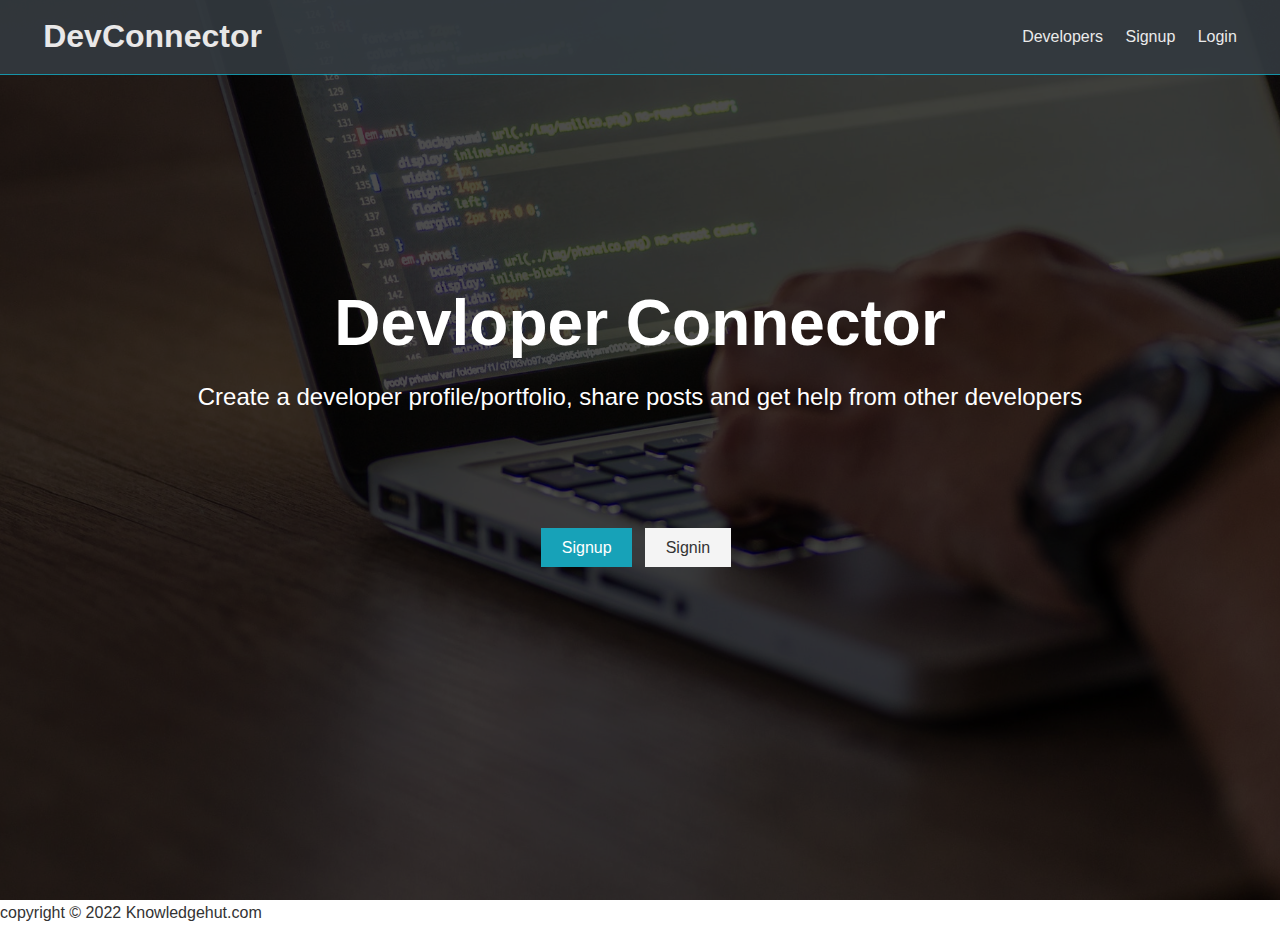
<file: resources/html/index.html>
<!DOCTYPE html>
<html>
    <head>
        <meta charset="utf-8" />
        <link rel="stylesheet" href="../css/styles.css" />
        <link rel="stylesheet" href="https://use.fontawesome.com/releases/v5.8.1/css/all.css"
        integrity="sha384-50oBUHEmvpQ+1lW4y57PTFmhCaXp0ML5d60M1M7uH2+nqUivzIebhndOJK28anvf"
        crossorigin="anonymous"
        />
        <title>Welcome to DevConnectoqr</title>
    </head>
    <body>
        <nav class="navbar bg-dark">
            <h1>
              <a href="index.html"><i class="fas fa-code"></i> DevConnector</a>
            </h1>
            <ul>
              <li><a href="profiles.html">Developers</a></li>
              <li><a href="signup.html">Signup</a></li>
              <li><a href="login.html">Login</a></li>
            </ul>
          </nav>
        <section class="landing">
            <div class="dark-overlay">
                <div class="landing-inner">
                <h1 class="x-large">Devloper Connector</h1>
                <p class="lead">
                    Create a developer profile/portfolio, share posts and get help from other developers
                </p>
                <div class="container">
                    <a class='btn btn-primary' href="signup.html">Signup</a>
                    <a class='btn btn-light' href="signin.html">Signin</a>
                </div>
            </div>
            </div>
        </section>
        <footer>copyright &copy; 2022 Knowledgehut.com</footer>
    </body>
</html>
</file>
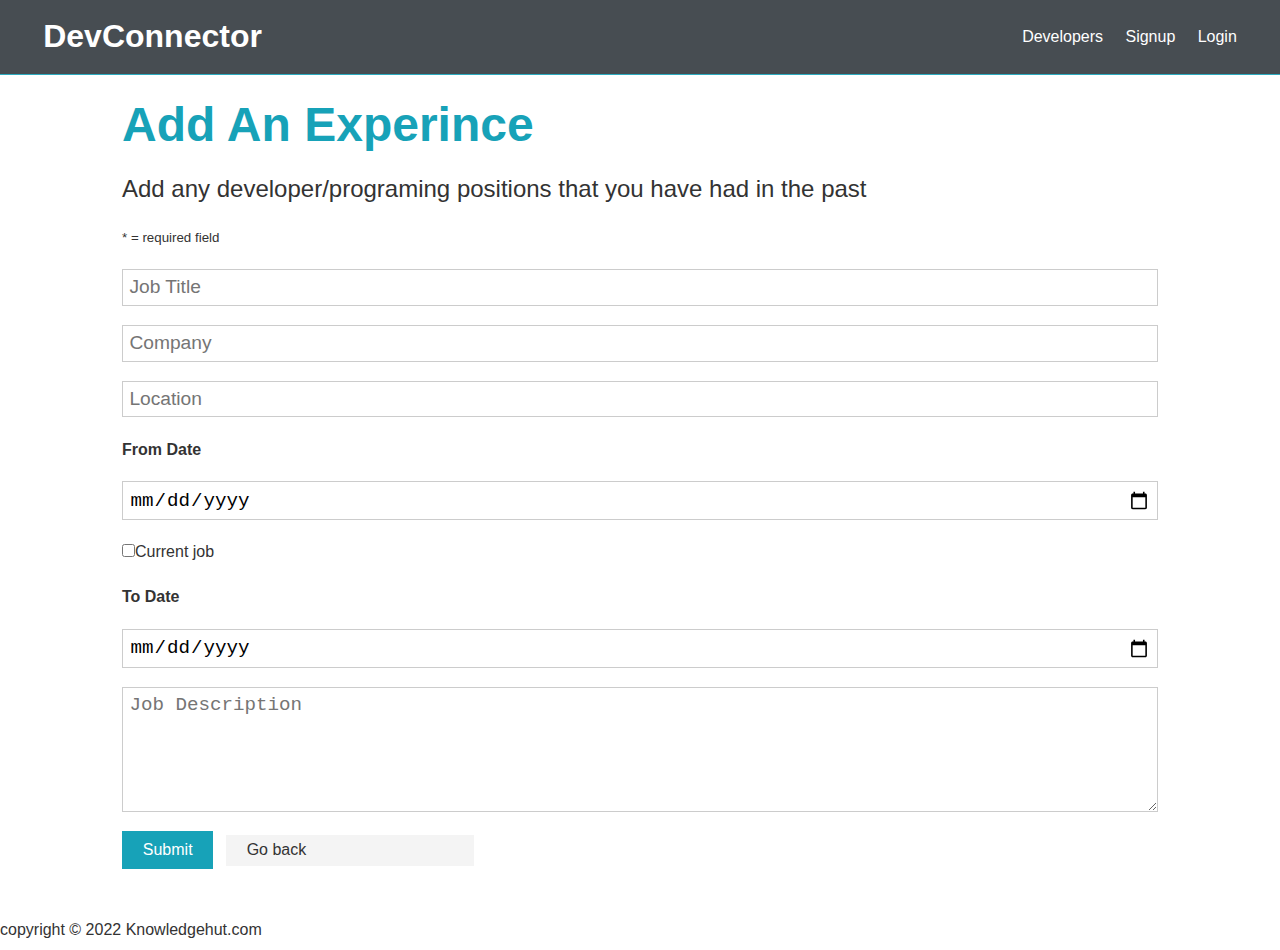
<file: resources/html/add-exprience.html>
<!DOCTYPE html>
<html>
    <head>
        <meta charset="utf-8" />
        <link rel="stylesheet" href="../css/styles.css" />
        <link rel="stylesheet" href="https://use.fontawesome.com/releases/v5.8.1/css/all.css"
        integrity="sha384-50oBUHEmvpQ+1lW4y57PTFmhCaXp0ML5d60M1M7uH2+nqUivzIebhndOJK28anvf"
        crossorigin="anonymous"
        />
        <title>Welcome to DevConnector</title>
    </head>
    <body>
        <nav class="navbar bg-dark">
            <h1>
              <a href="index.html"><i class="fas fa-code"></i> DevConnector</a>
            </h1>
            <ul>
              <li><a href="profiles.html">Developers</a></li>
              <li><a href="signup.html">Signup</a></li>
              <li><a href="login.html">Login</a></li>
            </ul>
        </nav>
        <section class="container">
        <h1 class="large text-primary">Add An Experince</h1>
        <p class="lead"><i class="fas fa-code-branch"></i>Add any developer/programing positions that you have had in the past</p>
        <small class="form-text">* = required field</small>
        <form class="form" action="create-profile.html">
            <div class="form-group">
                <input type="text" name="jobtitle" placeholder="Job Title"> 
            </div>
            <div class="form-group">
                <input type="text" name="company" placeholder="Company">
            </div>
            <div class="form-group">
                <input type="text" name="location" placeholder="Location">
            </div>
            <h4>From Date</h4>
            <div class="form-group">
                <input type="date" name="from date" placeholder="mm/dd/yyyy">
            </div>
            <div class="form-group">
                <input type="checkbox" name="Current Job" >Current job </input>
            </div>
            <h4>To Date</h4>
            <div class="form-group">
                <input type="date" name="from date" placeholder="mm/dd/yyyy">
            </div>
            <div class="form-group">
                <textarea name="text" cols="30" rows="5" placeholder="Job Description" required></textarea>
            </div>
            <div>
                <input type="submit" class="btn btn-primary" value="Submit">
                <input type="goback" class="btn btn-light" value="Go back">
            </div>
        </form>
        </section>
        <footer>copyright &copy; 2022 Knowledgehut.com</footer>
    </body>
</html>
</file>
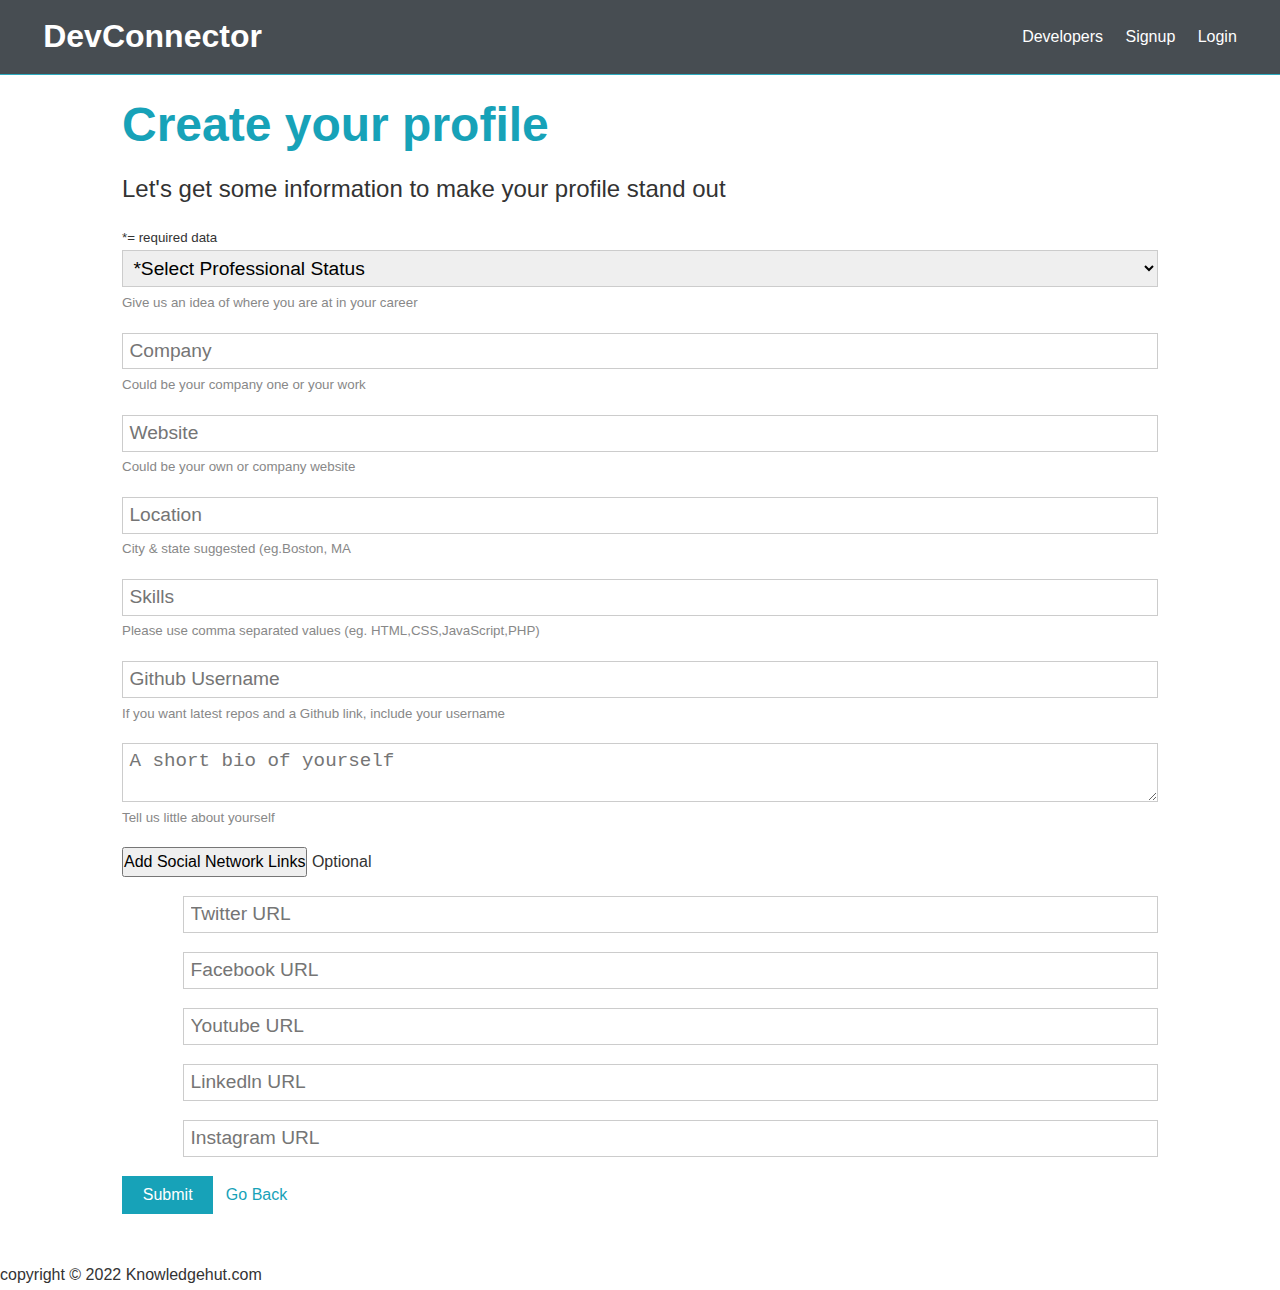
<file: resources/html/create-profile.html>
<!DOCTYPE html>
<html>
    <head>
        <meta charset="utf-8" />
        <link rel="stylesheet" href="../css/styles.css" />
        <link rel="stylesheet" href="https://use.fontawesome.com/releases/v5.8.1/css/all.css"
        integrity="sha384-50oBUHEmvpQ+1lW4y57PTFmhCaXp0ML5d60M1M7uH2+nqUivzIebhndOJK28anvf"
        crossorigin="anonymous"
        />
        <title>Welcome to DevConnector</title>
    </head>
    <body>
        <nav class="navbar bg-dark">
            <h1>
              <a href="index.html"><i class="fas fa-code"></i> DevConnector</a>
            </h1>
            <ul>
              <li><a href="profiles.html">Developers</a></li>
              <li><a href="signup.html">Signup</a></li>
              <li><a href="login.html">Login</a></li>
            </ul>
        </nav>
        
        <section class="container">
            <h1 class="large text-primary">Create your profile</h1>
            <p class="lead"><i class="fas fa-user"></i>Let's get some information to make your profile stand out</p>
            <small class="form-text">*= required data</small>
            <form class="form" action="create-profile.html">
                <div>
                    <select>
                        <option value="0">*Select Professional Status</option>
                        <option value="Developer">Developer</option>
                        <option value="Junior Developer">Junior Developer</option>
                        <option value="Senior Developer">Senior Developer</option>
                        <option value="Manager">Manager</option>
                        <option value="Student or Learning">Student or Learning*</option>
                        <option value="Instructor">Instructor or Teacher</option>
                        <option value="Intern">Intern</option>
                        <option value="Other">Other</option>
                    </select>
                    <small class="form-text">Give us an idea of where you are at in your career</small>
                </div>
                <div class="form-group">
                    <input type="text" name="company" placeholder="Company" />
                    <small class="form-text">Could be your company one or your work</small>
                </div>
                <div class="form-group">
                    <input type="text" name="website" placeholder="Website" />
                    <small class="form-text">Could be your own or company website</small>
                </div>
                <div class="form-group">
                    <input type="text" name="location" placeholder="Location" />
                    <small class="form-text">City & state suggested (eg.Boston, MA</small>
                </div>
                <div class="form-group">
                    <input type="text" name="skills" placeholder="Skills" />
                    <small class="form-text">Please use comma separated values (eg. HTML,CSS,JavaScript,PHP)</small>
                </div>
                <div class="form-group">
                    <input type="text" name="github username" placeholder="Github Username" />
                    <small class="form-text">If you want latest repos and a Github link, include your username</small>
                </div>
                <div class="form-group">
                    <textarea
                    name="text"
                    placeholder="A short bio of yourself"
                    cols="30"
                    rols="3"
                    required
                    ></textarea>
                    <small class="form-text">Tell us little about yourself</small>
                </div>
                <div>
                    <button type="button">Add Social Network Links</button>
                    <span>Optional</span>
                </div>
                <div class="social-input form-group">
                    <i class="fab fa-twitter"></i><input type="text" placeholder="Twitter URL" name="twitter" />
                </div>
                <div class="social-input form-group">
                    <i class="fab fa-facebook"></i><input type="text" placeholder="Facebook URL" name="facebook" />
                </div>
                <div class="social-input form-group">
                    <i class="fab fa-youtube"></i><input type="text" placeholder="Youtube URL" name="youtube" />
                </div>
                <div class="social-input form-group">
                    <i class="fab fa-linkedin"></i><input type="text" placeholder="Linkedln URL" name="linkedln" />
                </div>
                <div class="social-input form-group">
                    <i class="fab fa-instagram"></i><input type="text" placeholder="Instagram URL" name="Instagram" />
                </div>
                <div>
                    <input type="submit" class="btn btn-primary"/>
                    <a href="dashboard.html">Go Back</a>
                </div>
            </form>
        </section>
        <footer>copyright &copy; 2022 Knowledgehut.com</footer>
    </body>
</html>
</file>
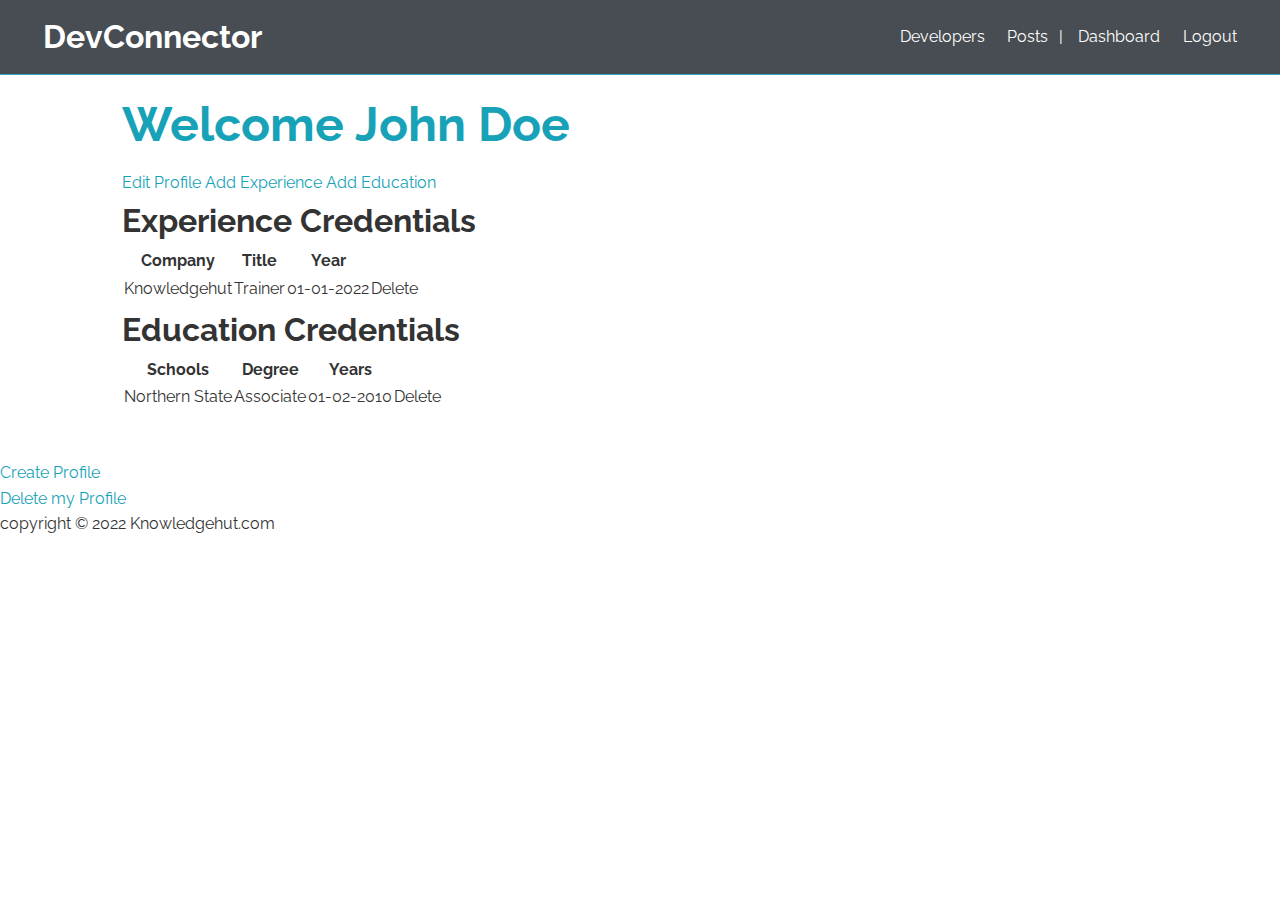
<file: resources/html/dashboard.html>
<!DOCTYPE html>
<html lang="en">
  <head>
    <meta charset="UTF-8" />
    <meta name="viewport" content="width=device-width, initial-scale=1.0" />
    <meta http-equiv="X-UA-Compatible" content="ie=edge" />
    <link
      href="https://fonts.googleapis.com/css?family=Raleway"
      rel="stylesheet"
    />
    <link
      rel="stylesheet"
      href="https://use.fontawesome.com/releases/v5.8.1/css/all.css"
      integrity="sha384-50oBUHEmvpQ+1lW4y57PTFmhCaXp0ML5d60M1M7uH2+nqUivzIebhndOJK28anvf"
      crossorigin="anonymous"
    />

    <link rel="stylesheet" href="..//css/styles.css" />
    <title>Welcome To The Developer Connector</title>
  </head>
  <body>
    <nav class="navbar bg-dark">
      <h1>
        <a href="index.html"><i class="fas fa-code"></i> DevConnector</a>
      </h1>
      <ul>
        <li><a href="profiles.html">Developers</a></li>
        <li><a href="posts.html">Posts</a></li>
        <li>
          |
          <a href="dashboard.html" title="Dashboard"
            ><i class="fas fa-user"></i>
            <span class="hide-sm">Dashboard</span></a
          >
        </li>
        <li>
          <a href="login.html" title="Logout">
            <i class="fas fa-sign-out-alt"></i>
            <span class="hide-sm">Logout</span></a
          >
        </li>
      </ul>
    </nav>

    <section class="container">
      <h1 class="large text-primary">Welcome John Doe</h1>
      <div>
        <a>Edit Profile</a>
        <a>Add Experience</a>
        <a>Add Education</a>
      </div>
      <h1>Experience Credentials</h1>
      <table>
        <thead>
          <tr>
            <th>Company</th>
            <th>Title</th>
            <th>Year</th>
            <th></th>
          </tr>
        </thead>
        <tr>
          <td>Knowledgehut</td>
          <td>Trainer</td>
          <td>01-01-2022</td>
          <td>Delete</td>
        </tr>
      </table>

      <h1>Education Credentials</h1>
      <table>
        <thead>
          <tr>
            <th>Schools</th>
            <th>Degree</th>
            <th>Years</th>
            <th></th>
          </tr>
        </thead>
        <tr>
          <td>Northern State</td>
          <td>Associate</td>
          <td>01-02-2010</td>
          <td>Delete</td>
        </tr>
      </table>
    </section>
    <section><a>Create Profile</a></section>
    <section><a>Delete my Profile</a></section>
    <footer>copyright &copy; 2022 Knowledgehut.com</footer>
  </body>
</html>
</file>
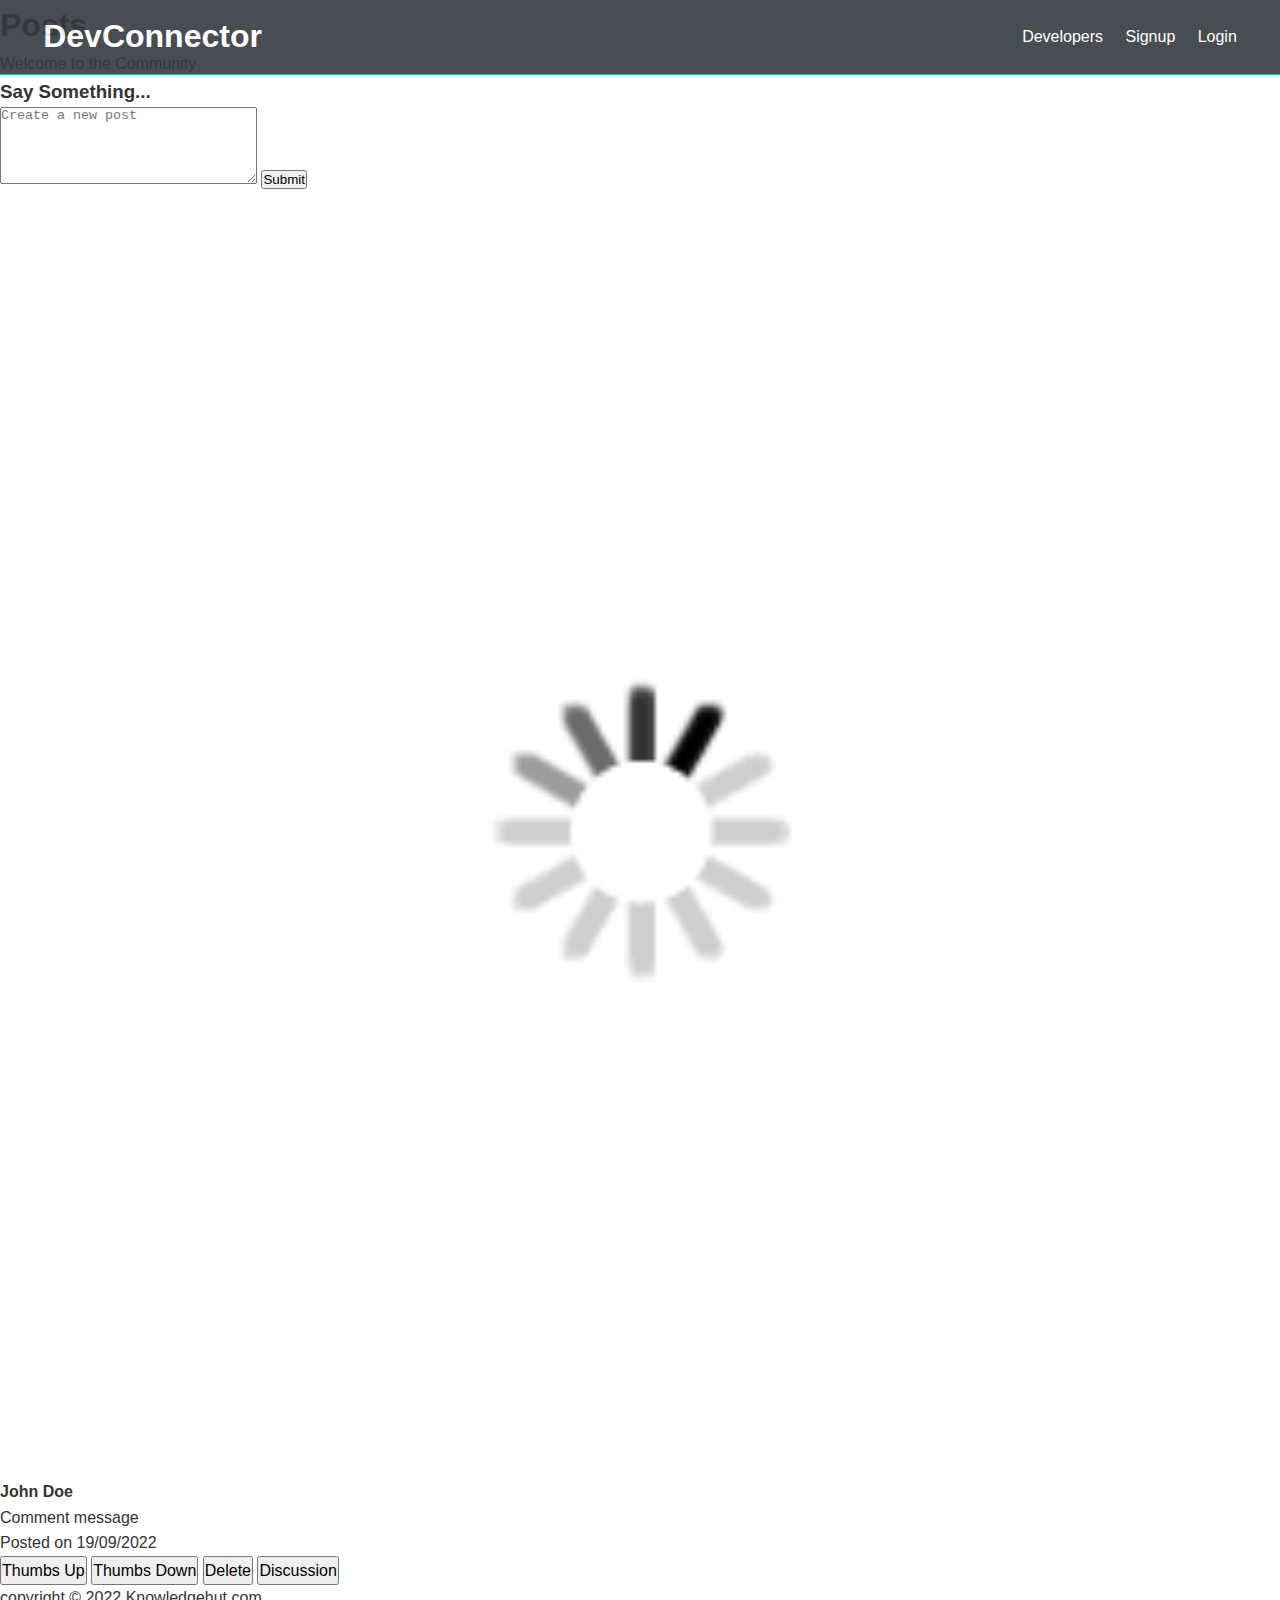
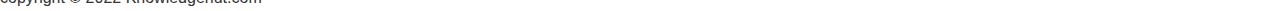
<file: resources/html/posts.html>
<!DOCTYPE html>
<html>
    <head>
        <meta charset="utf-8" />
        <link rel="stylesheet" href="../css/styles.css" />
        <link rel="stylesheet" href="https://use.fontawesome.com/releases/v5.8.1/css/all.css"
        integrity="sha384-50oBUHEmvpQ+1lW4y57PTFmhCaXp0ML5d60M1M7uH2+nqUivzIebhndOJK28anvf"
        crossorigin="anonymous"
        />
        <title>Welcome to DevConnector</title>
    </head>
    <body>
        <nav class="navbar bg-dark">
            <h1>
              <a href="index.html"><i class="fas fa-code"></i> DevConnector</a>
            </h1>
            <ul>
              <li><a href="profiles.html">Developers</a></li>
              <li><a href="signup.html">Signup</a></li>
              <li><a href="login.html">Login</a></li>
            </ul>
          </nav>
        <section>
            <h1>Posts</h1>
            <p>Welcome to the Community</p>
            <div>
                <div>
                    <h3>Say Something...</h3>
                </div>
                <div>
                    <form>
                        <textarea
                        name="text"
                        cols="30"
                        rows="5"
                        placeholder="Create a new post"
                        required
                        ></textarea>
                        <input type="submit" value="Submit" />
                    </form>
                </div>
                <div>
                    <!--all comments container-->
                    <div>
                        <!--to hold the comment-->
                        <a><img src="../images/spinner.gif" /></a>
                        <h4>John Doe</h4>
                        <p>Comment message</p>
                        <p>Posted on 19/09/2022</p>
                        <div>
                            <button>Thumbs Up</button>
                            <button>Thumbs Down</button>
                            <button>Delete</button>
                            <button>Discussion</button>
                        </div>
                    </div>
                </div>
            </div>
        </section>
        <footer>copyright &copy; 2022 Knowledgehut.com</footer>
    </body>
</html>
</file>
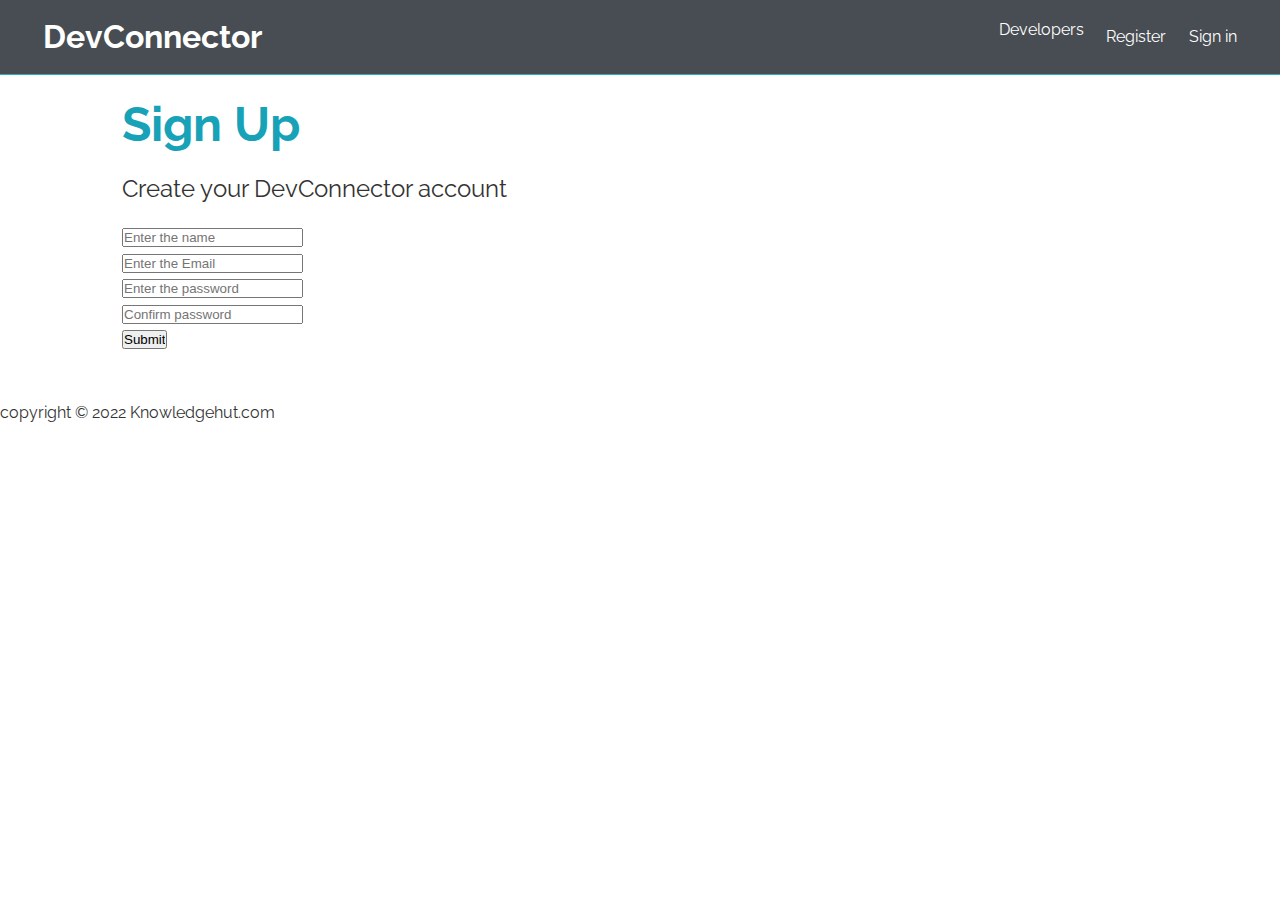
<file: resources/html/register.html>
<!DOCTYPE html>
<html lang="en">
  <head>
    <meta charset="UTF-8" />
    <meta name="viewport" content="width=device-width, initial-scale=1.0" />
    <meta http-equiv="X-UA-Compatible" content="ie=edge" />
    <link
      href="https://fonts.googleapis.com/css?family=Raleway"
      rel="stylesheet"
    />
    <link
      rel="stylesheet"
      href="https://use.fontawesome.com/releases/v5.8.1/css/all.css"
      integrity="sha384-50oBUHEmvpQ+1lW4y57PTFmhCaXp0ML5d60M1M7uH2+nqUivzIebhndOJK28anvf"
      crossorigin="anonymous"
    />

    <link rel="stylesheet" href="..//css/styles.css" />
    <title>Welcome To The Developer Connector</title>
  </head>
  <body>
    <nav class="navbar bg-dark">
      <h1>
        <a href="index.html"><i class="fas fa-code"></i> DevConnector</a>
      </h1>
      <ul>
        <li><a href="profiles.html">Developers</a></li>
       
          <a href="dashboard.html" title="Dashboard"
            ><i class="fas fa-user"></i>
            <li></li><span class="hide-sm">Register</span></a
          >
        </li>
          <a href="login.html" title="Logout">
            <li></li><i class="fas fa-sign-in-alt"></i>
            <span class="hide-sm">Sign in</span></a
          >
        </li>
      </ul>
    </nav>
    <section class="container">
        <h1 class="large text-primary">Sign Up</h1>
        <p class="lead"><i class="fas fa-user"></i>Create your DevConnector account</p>
        <form>
            <div>
                <input
                type="text" 
                name="name"
                value=""
                placeholder="Enter the name"
                required
            />
            </div>
            <div>
                <input
                type="email"
                placeholder="Enter the Email"
                name="email"
                value=""
                required
            />
            </div>
            <div>
                <input
                type="password"
                name="password"
                value=""
                placeholder="Enter the password"
                required
            />
            </div>
            <div>
                <input
                type="password"
                name="password_confirmation"
                value=""
                placeholder="Confirm password"
                required
            />
            </div>
            <div>
                <input type="submit" />
            </div>
        </form>
    </section>
    <footer>copyright &copy; 2022 Knowledgehut.com</footer>
  </body>
</html>
</file>
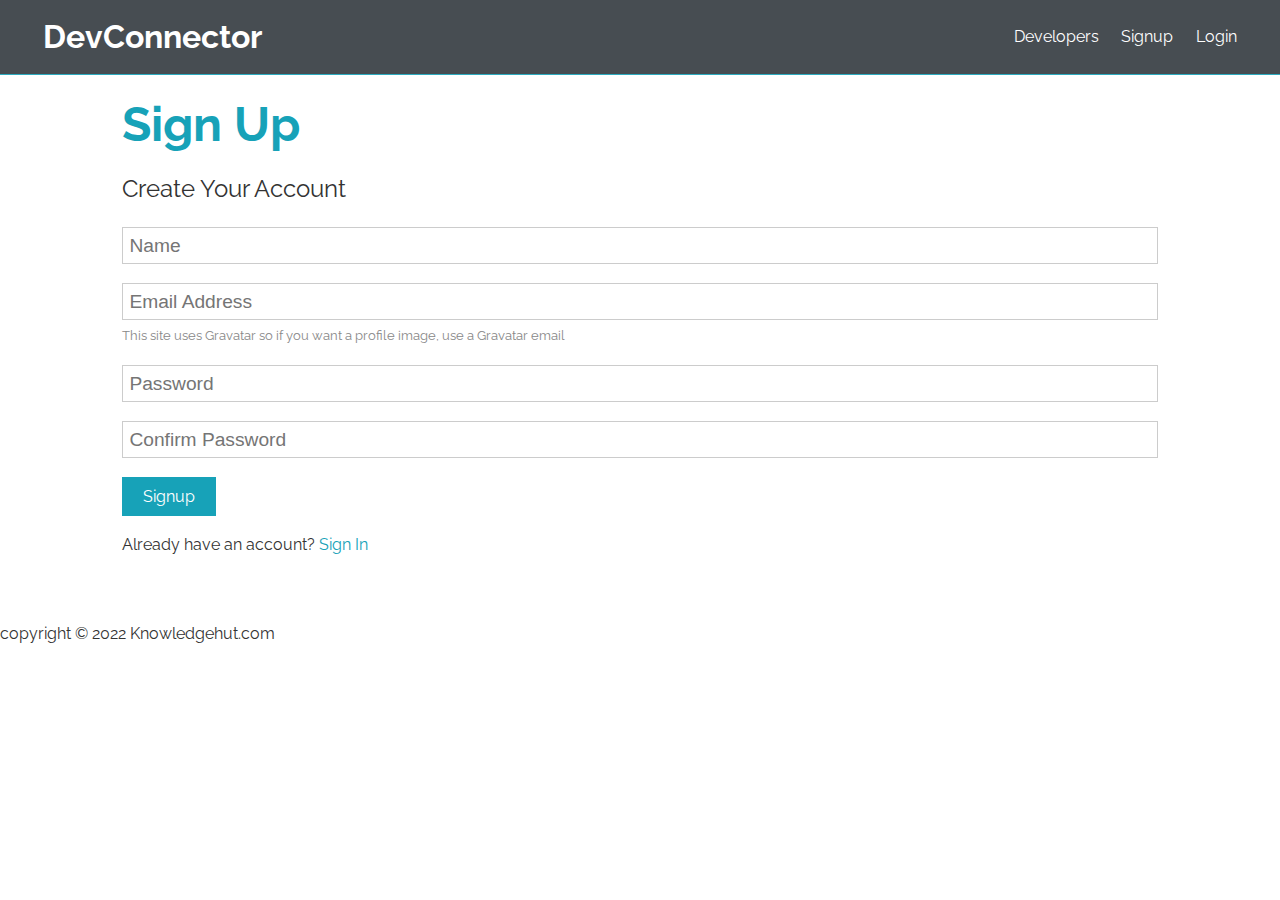
<file: resources/html/signup.html>
<!DOCTYPE html>
<html lang="en">
  <head>
    <meta charset="UTF-8" />
    <meta name="viewport" content="width=device-width, initial-scale=1.0" />
    <meta http-equiv="X-UA-Compatible" content="ie=edge" />
    <link
      href="https://fonts.googleapis.com/css?family=Raleway"
      rel="stylesheet"
    />
    <link
      rel="stylesheet"
      href="https://use.fontawesome.com/releases/v5.8.1/css/all.css"
      integrity="sha384-50oBUHEmvpQ+1lW4y57PTFmhCaXp0ML5d60M1M7uH2+nqUivzIebhndOJK28anvf"
      crossorigin="anonymous"
    />
    <link rel="stylesheet" href="../css/styles.css" />
    <title>Welcome To The Developer Connector</title>
  </head>
  <body>
    <nav class="navbar bg-dark">
      <h1>
        <a href="index.html"><i class="fas fa-code"></i> DevConnector</a>
      </h1>
      <ul>
        <li><a href="profiles.html">Developers</a></li>
        <li><a href="signup.html">Signup</a></li>
        <li><a href="login.html">Login</a></li>
      </ul>
    </nav>
    <section class="container">
      <h1 class="large text-primary">Sign Up</h1>
      <p class="lead"><i class="fas fa-user"></i> Create Your Account</p>
      <form class="form" action="create-profile.html">
        <div class="form-group">
          <input type="text" placeholder="Name" name="name" required />
        </div>
        <div class="form-group">
          <input type="email" placeholder="Email Address" name="email" />
          <small class="form-text"
            >This site uses Gravatar so if you want a profile image, use a
            Gravatar email</small>
        </div>
        <div class="form-group">
          <input
            type="password"
            placeholder="Password"
            name="password"
            minLength="6"
          />
        </div>
        <div class="form-group">
          <input
            type="password"
            placeholder="Confirm Password"
            name="password2"
            minLength="8"
          />
        </div>
        <input type="submit" class="btn btn-primary" value="Signup" />
      </form>
      <p class="my-1">
        Already have an account? <a href="login.html">Sign In</a>
      </p>
    </section>
    <footer>copyright &copy; 2022 Knowledgehut.com</footer>
  </body>
</html>
</file>
<file: resources/css/styles.css>
/* Global Styles */
:root {
  --primary-color: #17a2b8;
  --dark-color: #343a40;
  --light-color: #f4f4f4;
  --danger-color: #dc3545;
  --success-color: #28a745;
}

* {
  box-sizing: border-box;
  margin: 0;
  padding: 0;
}

body {
  font-family: 'Raleway', sans-serif;
  font-size: 1rem;
  line-height: 1.6;
  background-color: #fff;
  color: #333;
}

a {
  color: var(--primary-color);
  text-decoration: none;
}

ul {
  list-style: none;
}

img {
  width: 100%;
}

/* Utilities */
.container {
  max-width: 1100px;
  margin: auto;
  overflow: hidden;
  padding: 0 2rem;
  margin-top: 6rem;
  margin-bottom: 3rem;
}

/* Text Styles*/
.x-large {
  font-size: 4rem;
  line-height: 1.2;
  margin-bottom: 1rem;
}

.large {
  font-size: 3rem;
  line-height: 1.2;
  margin-bottom: 1rem;
}

.lead {
  font-size: 1.5rem;
  margin-bottom: 1rem;
}

.text-center {
  text-align: center;
}

.text-primary {
  color: var(--primary-color);
}

.text-dark {
  color: var(--dark-color);
}

/* Padding */
.p {
  padding: 0.5rem;
}
.p-1 {
  padding: 1rem;
}
.p-2 {
  padding: 2rem;
}
.p-3 {
  padding: 3rem;
}
.py {
  padding: 0.5rem 0;
}
.py-1 {
  padding: 1rem 0;
}
.py-2 {
  padding: 2rem 0;
}
.py-3 {
  padding: 3rem 0;
}

/* Margin */
.m {
  margin: 0.5rem;
}
.m-1 {
  margin: 1rem;
}
.m-2 {
  margin: 2rem;
}
.m-3 {
  margin: 3rem;
}
.my {
  margin: 0.5rem 0;
}
.my-1 {
  margin: 1rem 0;
}
.my-2 {
  margin: 2rem 0;
}
.my-3 {
  margin: 3rem 0;
}

.btn {
  display: inline-block;
  background: var(--light-color);
  color: #333;
  padding: 0.4rem 1.3rem;
  font-size: 1rem;
  border: none;
  cursor: pointer;
  margin-right: 0.5rem;
  transition: opacity 0.2s ease-in;
  outline: none;
}

.badge {
  font-size: 0.8rem;
  padding: 0.1rem;
  text-align: center;
  margin: 0.3rem;
  background: var(--light-color);
  color: #333;
}

.alert {
  padding: 0.8rem;
  margin: 1rem 0;
  opacity: 0.9;
  background: var(--light-color);
  color: #333;
}

.btn-primary,
.bg-primary,
.badge-primary,
.alert-primary {
  background: var(--primary-color);
  color: #fff;
}

.btn-light,
.bg-light,
.badge-light,
.alert-light {
  background: var(--light-color);
  color: #333;
}

.btn-dark,
.bg-dark,
.badge-dark,
.alert-dark {
  background: var(--dark-color);
  color: #fff;
}

.btn-danger,
.bg-danger,
.badge-danger,
.alert-danger {
  background: var(--danger-color);
  color: #fff;
}

.btn-success,
.bg-success,
.badge-success,
.alert-success {
  background: var(--success-color);
  color: #fff;
}

.btn-white,
.bg-white,
.badge-white,
.alert-white {
  background: #fff;
  color: #333;
  border: #ccc solid 1px;
}

.btn:hover {
  opacity: 0.8;
}

.bg-light,
.badge-light {
  border: #ccc solid 1px;
}

/* .round-img {
  background-color: #888;
  /* border-radius: 50%; */
} */

.line {
  height: 1px;
  background: #ccc;
  margin: 1.5rem 0;
}

/* Overlay */
.dark-overlay {
  background-color: rgba(0, 0, 0, 0.7);
  position: absolute;
  top: 0;
  left: 0;
  width: 100%;
  height: 100%;
}

/* .Form  out css class .form-group: child class/inner class*/
.form .form-group {
  margin: 1.2rem 0;
}

.form .form-text {
  display: block;
  margin-top: 0.3rem;
  color: #888;
}

.form input[type='text'],
.form input[type='email'],
.form input[type='password'],
.form input[type='date'],
.form select,
.form textarea {
  display: block;
  width: 100%;
  padding: 0.4rem;
  font-size: 1.2rem;
  border: 1px solid #ccc;
}

.form input[type='submit'],
button {
  font: inherit;
}

.form .social-input {
  display: flex;
}

.form .social-input i {
  padding: 0.5rem;
  width: 4rem;
}

.form .social-input i.fa-twitter {
  color: #38a1f3;
}
.form .social-input i.fa-facebook {
  color: #3b5998;
}
.form .social-input i.fa-instagram {
  color: #3f729b;
}
.form .social-input i.fa-youtube {
  color: #c4302b;
}
.form .social-input i.fa-linkedin {
  color: #0077b5;
}

.table th,
.table td {
  padding: 1rem;
  text-align: left;
}

.table th {
  background: var(--light-color);
}

/* Navbar */
.navbar {
  display: flex;
  justify-content: space-between;
  align-items: center;
  padding: 0.7rem 2rem;
  position: fixed;
  z-index: 1;
  width: 100%;
  top: 0;
  border-bottom: solid 1px var(--primary-color);
  opacity: 0.9;
}

.navbar ul {
  display: flex;
}

.navbar a {
  color: #fff;
  padding: 0.45rem;
  margin: 0 0.25rem;
}

.navbar a:hover {
  color: var(--primary-color);
}

.navbar .welcome span {
  margin-right: 0.6rem;
}

/* Landing Page */
.landing {
  position: relative;
  background: url('../images/showcase.jpg') no-repeat center center/cover;
  height: 100vh;
}

.landing-inner {
  color: #fff;
  height: 100%;
  width: 80%;
  margin: auto;
  display: flex;
  flex-direction: column;
  align-items: center;
  justify-content: center;
  text-align: center;
}

/* Profiles Page */
.profile {
  display: grid;
  grid-template-columns: 2fr 4fr 2fr;
  align-items: center;
  grid-gap: 2rem;
  padding: 1rem;
  line-height: 1.8;
  margin-bottom: 1rem;
}

/* Profile Page */
.profile-grid {
  display: grid;
  grid-template-areas:
    'top top'
    'about about'
    'exp edu'
    'github github';
  grid-gap: 1rem;
}

.profile-top {
  grid-area: top;
  display: flex;
  flex-direction: column;
  align-items: center;
  justify-content: center;
  text-align: center;
}

.profile-top img {
  width: 250px;
}

.profile-top .icons a {
  color: #fff;
  margin: 0 0.3rem;
}

.profile-top .icons a:hover {
  color: var(--dark-color);
}

.profile-about {
  grid-area: about;
  text-align: center;
}

.profile-about .skills {
  display: flex;
  align-items: center;
  justify-content: center;
  text-align: center;
}

.profile-exp {
  grid-area: exp;
}

/* .profile-experience {
  flex: auto;
} */

.profile-edu {
  grid-area: edu;
}

.profile-exp h2,
.profile-edu h2 {
  margin-bottom: 1rem;
}

.profile-exp > div,
.profile-edu > div {
  margin-bottom: 1rem;
  padding-bottom: 1rem;
  border-bottom: #ccc 1px dotted;
}

.profile-exp > div:last-child,
.profile-edu > div:last-child {
  border: 0;
}

.profile-exp p,
.profile-edu p {
  margin: 0.5rem 0;
}

.profile-github {
  grid-area: github;
}

.profile-github .repo {
  display: flex;
}

.profile-github .repo > div:first-child {
  flex: 7;
  flex-basis: 70%;
}

.profile-github > div:last-child {
  flex: 3;
  flex-basis: 20%;
}

/* Posts Page */
.post-form .post-form-header {
  background: var(--primary-color);
  padding: 0.5rem;
}

.post {
  display: grid;
  grid-template-columns: 1fr 4fr;
  grid-gap: 2rem;
  align-items: center;
}

.post > div:first-child {
  text-align: center;
}

.post img {
  width: 100px;
}

.post .comment-count {
  background: var(--light-color);
  color: var(--primary-color);
  padding: 0.1rem 0.2rem;
  border-radius: 5px;
  font-size: 0.8rem;
}

.post .post-date {
  color: #aaa;
  font-size: 0.8rem;
  margin-bottom: 0.5rem;
}

/* Mobile Styles */
@media (max-width: 700px) {
  .container {
    margin-top: 8rem;
  }

  .hide-sm {
    display: none;
  }

  /* Text Styles */
  .x-large {
    font-size: 3rem;
  }

  .large {
    font-size: 2rem;
  }

  .lead {
    font-size: 1rem;
  }

  /* Navbar */
  .navbar {
    display: block;
    text-align: center;
  }

  .navbar ul {
    text-align: center;
    justify-content: center;
  }

  .navbar h1 {
    margin-bottom: 1rem;
  }

  .navbar .welcome {
    display: none;
  }

  /* Profiles Page */
  .profile {
    grid-template-columns: 1fr;
    text-align: center;
  }

  .profile ul {
    display: none;
  }

  /* Profile Page */

  .profile-top img,
  .profile img {
    width: 200px;
    margin: auto;
  }

  .profile-grid {
    grid-template-areas:
      'top'
      'about'
      'exp'
      'edu'
      'github';
  }

  .profile-about .skills {
    flex-direction: column;
  }

  .dash-buttons a {
    display: block;
    width: 100%;
    margin-bottom: 0.2rem;
  }

  .post {
    grid-template-columns: 1fr;
  }
  .post a,
  .post button {
    padding: 0.3rem 0.4rem;
  }
}

.new--profile-conatiner{
  padding: 1rem;
  display: flex;
  align-items: center;
  justify-content: space-between;
}
.firstBlock{
  display: flex;
  justify-content: space-between;
  align-items: center;
  flex: 50%;
}
.secondBlock{
  flex: 50%;
  text-align: end;
  padding-right: 60px;
  display: flex;
  justify-content: end;
 align-items: center;
}
.secondBlock div{
display: flex;
justify-content: end;
align-items: center;

}
.round-img{
  border-radius: 50%;
  background-color: #888;
  flex: 2;
}


.new--details-block{
  margin: 20px;
  flex: 2;
}
</file>
